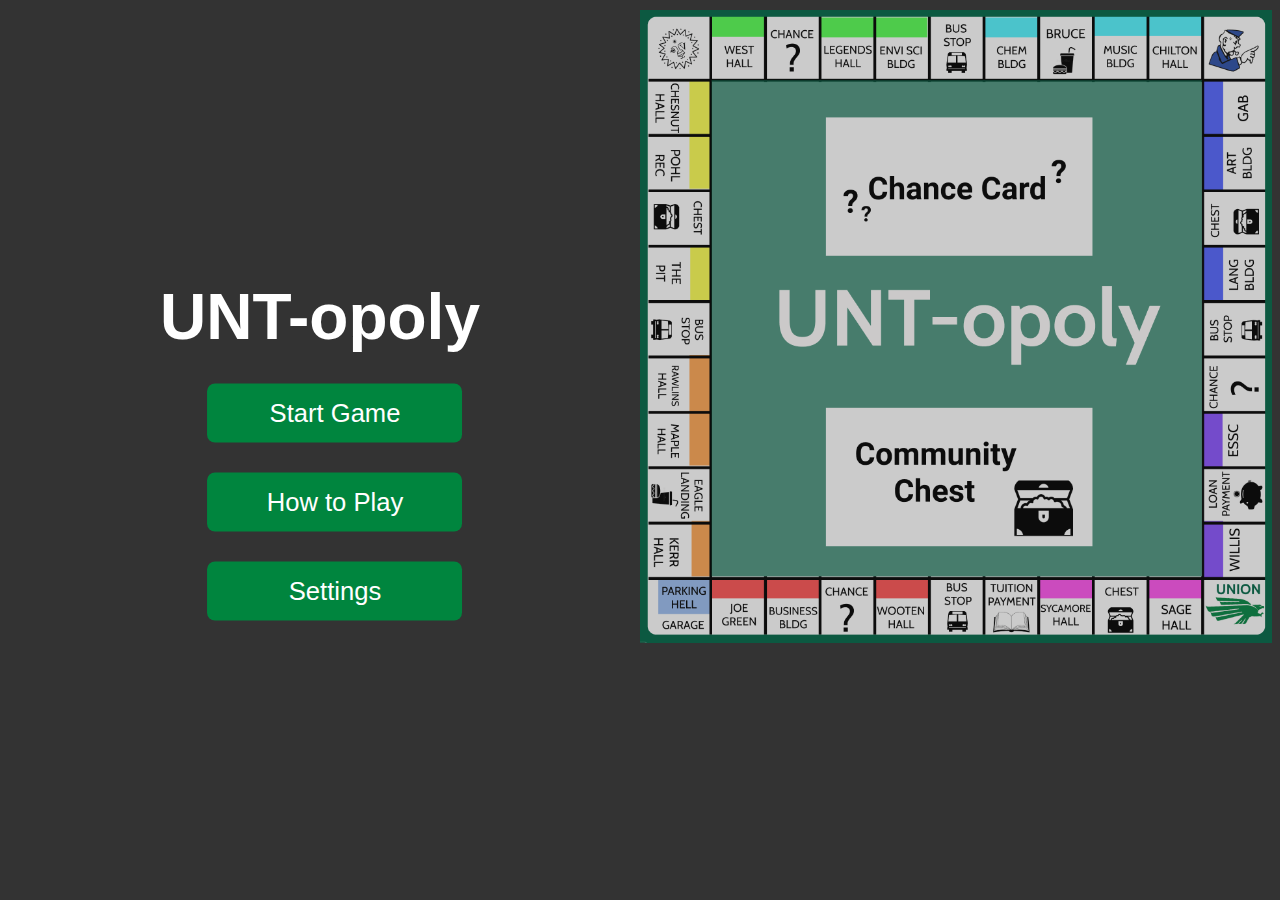
<file: index.html>
<!DOCTYPE html>
<html>
<main>
<head>
  <html lang="en-us">
  <title>UNT-opoly</title>
  <link rel="stylesheet" href="./style.css"/>
  <style>
      body{
        background-color: rgba(0, 0, 0, .8);
    }
  </style>
</head>
  
<body>
  <section class="container">
		<div id="col-1">
      <div class="center">
        <h1>UNT-opoly </h1>
        <a href="game-start.html" class="button2">Start Game</button></a>
        <a href="howToPlay.html" class="button2">How to Play</button></a>
        <a href="settings.html" class="button2">Settings</button></a>
      </div>
		</div>
		
    <div id="col-2">
        <img src="board.PNG" alt="UNT themed monopoly board" style='height: 100%; width: 100%; opacity: 75%; object-fit: contain'/>
		</div>
	</section>
</body>
</main>
</html>
</file>
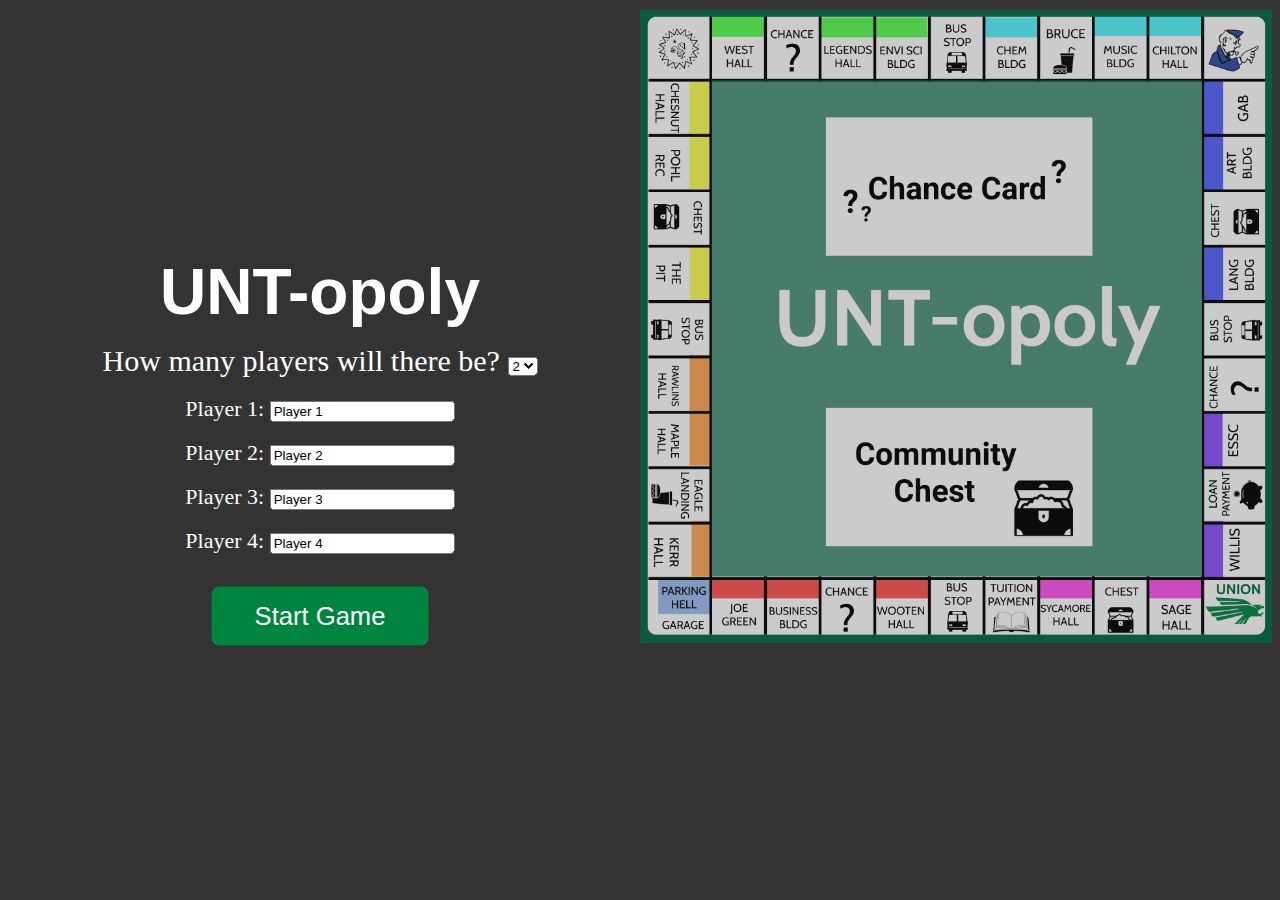
<file: game-start.html>
<!DOCTYPE html>
<html>
<main>
<head>
	<html lang="en-us">
	<title>UNT-opoly</title>
	<script type="text/javascript" src="classes.js"></script>
	<link rel="stylesheet" href="style.css"></head>
	<style>
		body{
		  background-color: rgba(0, 0, 0, .8);
		}
	</style>


<body>
	<div id="start">
<section class="container">
	<div id="col-1">
		<div class="center">
		<h1 id="title" style="color:white; text-align:center">UNT-opoly</h1>
			<div style="color: white; text-align: center; font-size: 30px;">
				<label for="numPlayers">
					How many players will there be?
				</label>
				<select name:"numPlayers" id="numPlayers" title="How many players will there be?">
					<option selected="selected">2</option>
					<option>3</option>
					<option>4</option>
				</select>
			</div>
			<br>
			<div id="p1info" style ="color: white; text-align:center; font-size: 22px;"  >
				<label for="p1Name">
					Player 1: 
				</label>
				<input type="text"  id="p1Name" maxlength="16" value="Player 1"/>
			</div>
			<br>
			<div id="p2info" style ="color: white; text-align:center; font-size: 22px;" >
				<label for="p2Name">
					Player 2: 
				</label>
				<input type="text" id="p2Name" maxlength="16" value="Player 2"/>
			</div>
			<br>
			<div id="p3info" style ="color: white; text-align:center; font-size: 22px;" >
				<label for="p3Name">
					Player 3: 
				</label>
				<input type="text" id="p3Name" maxlength="16" value="Player 3"/>
			</div>
			<br>
			<div id="p4info" style ="color: white; text-align:center; font-size: 22px;" >
				<label for="p4Name">
					Player 4: 
				</label>
				<input type="text" id="p4Name" maxlength="16" value="Player 4"/>
			</div>
			<br>
			<input type="button" class="button2" value="Start Game" onclick="playerSetup(document.getElementById('numPlayers').value);"/>
		</div>
	</div>
	<div id="col-2">
		<img src="board.PNG"  alt="UNT themed monopoly board" style='height: 100%; width: 100%; opacity: 75%; object-fit: contain'/>
	</div>
</section>
</div>
  
<section class="game-container">
	<div id="game">
		<div class "board">
			<img src="board.PNG" style='height: 870px; width: 870px; float: left; object-fit: contain'/>
		</div>
		<div class "info">
			<p id="pl1name" style='font-family: Consolas, "Courier New", monospace; color: white; font-size: 24px; background-color: dimgrey'></p>
			<p id="pl1balance" style='font-family: Consolas, "Courier New", monospace; color: white; font-size: 24px; background-color: dimgrey'></p>
			<p id="pl2name" style='font-family: Consolas, "Courier New", monospace; color: white; font-size: 24px; background-color: dimgrey'></p>
			<p id="pl2balance" style='font-family: Consolas, "Courier New", monospace; color: white; font-size: 24px; background-color: dimgrey'></p>
			<p id="pl3name" style='display: none; font-family: Consolas, "Courier New", monospace; color: white; font-size: 24px; background-color: dimgrey'></p>
			<p id="pl3balance" style='display: none; font-family: Consolas, "Courier New", monospace; color: white; font-size: 24px; background-color: dimgrey'></p>
			<p id="pl4name" style='display: none; font-family: Consolas, "Courier New", monospace; color: white; font-size: 24px; background-color: dimgrey'></p>
			<p id="pl4balance" style='display: none; font-family: Consolas, "Courier New", monospace; color: white; font-size: 24px; background-color: dimgrey'></p>
			
		</div>
		<div class "settings" />
		<div class "dice">
			<button id="d20" onclick="diceRoll()" class="button3">
				<img src="button.png" alt="Roll Dice" />
			</button>
      
      <button onclick="buyHouse()" class="button3">
		      Buy House/Hotel
	    </button>
      
		</div>
		<div class "log" >
			<div id= "log"></div>
			
      <label hidden for="answer">
		    Input:
	    </label>
      <input type="text" placeholder="Y/N" name="answer" id="answer" style='font-family: Consolas, "Courier New", monospace; color: white; font-size: 18px; background-color: dimgrey'>
		</div>
	
	<!-- <img src="board.PNG" style='height: 870px; width: 870px; float: left; object-fit: contain'/>
	
	<label hidden for="answer">
		Input:
	</label>
	<input type="text" placeholder="Y/N" name="answer" id="answer" size="12">
	<button onclick="diceRoll()">
		Roll Dice
	</button>
	<button onclick="buyHouse()">
		Buy House/Hotel
	</button>
	
	<section class="game-container">
		<div id="col-1">
		<div class= "player-info-back"></div> 
		</div>
		<div id="col-2">
			 <div class= "sub-settings-back"></div> 
			 <div class= "dice-button"></div> 
		</div>
		
		<div id= "log"></div>
	</section>-->
	</div>
	</section>
</body>
</main>
</html>
</file>
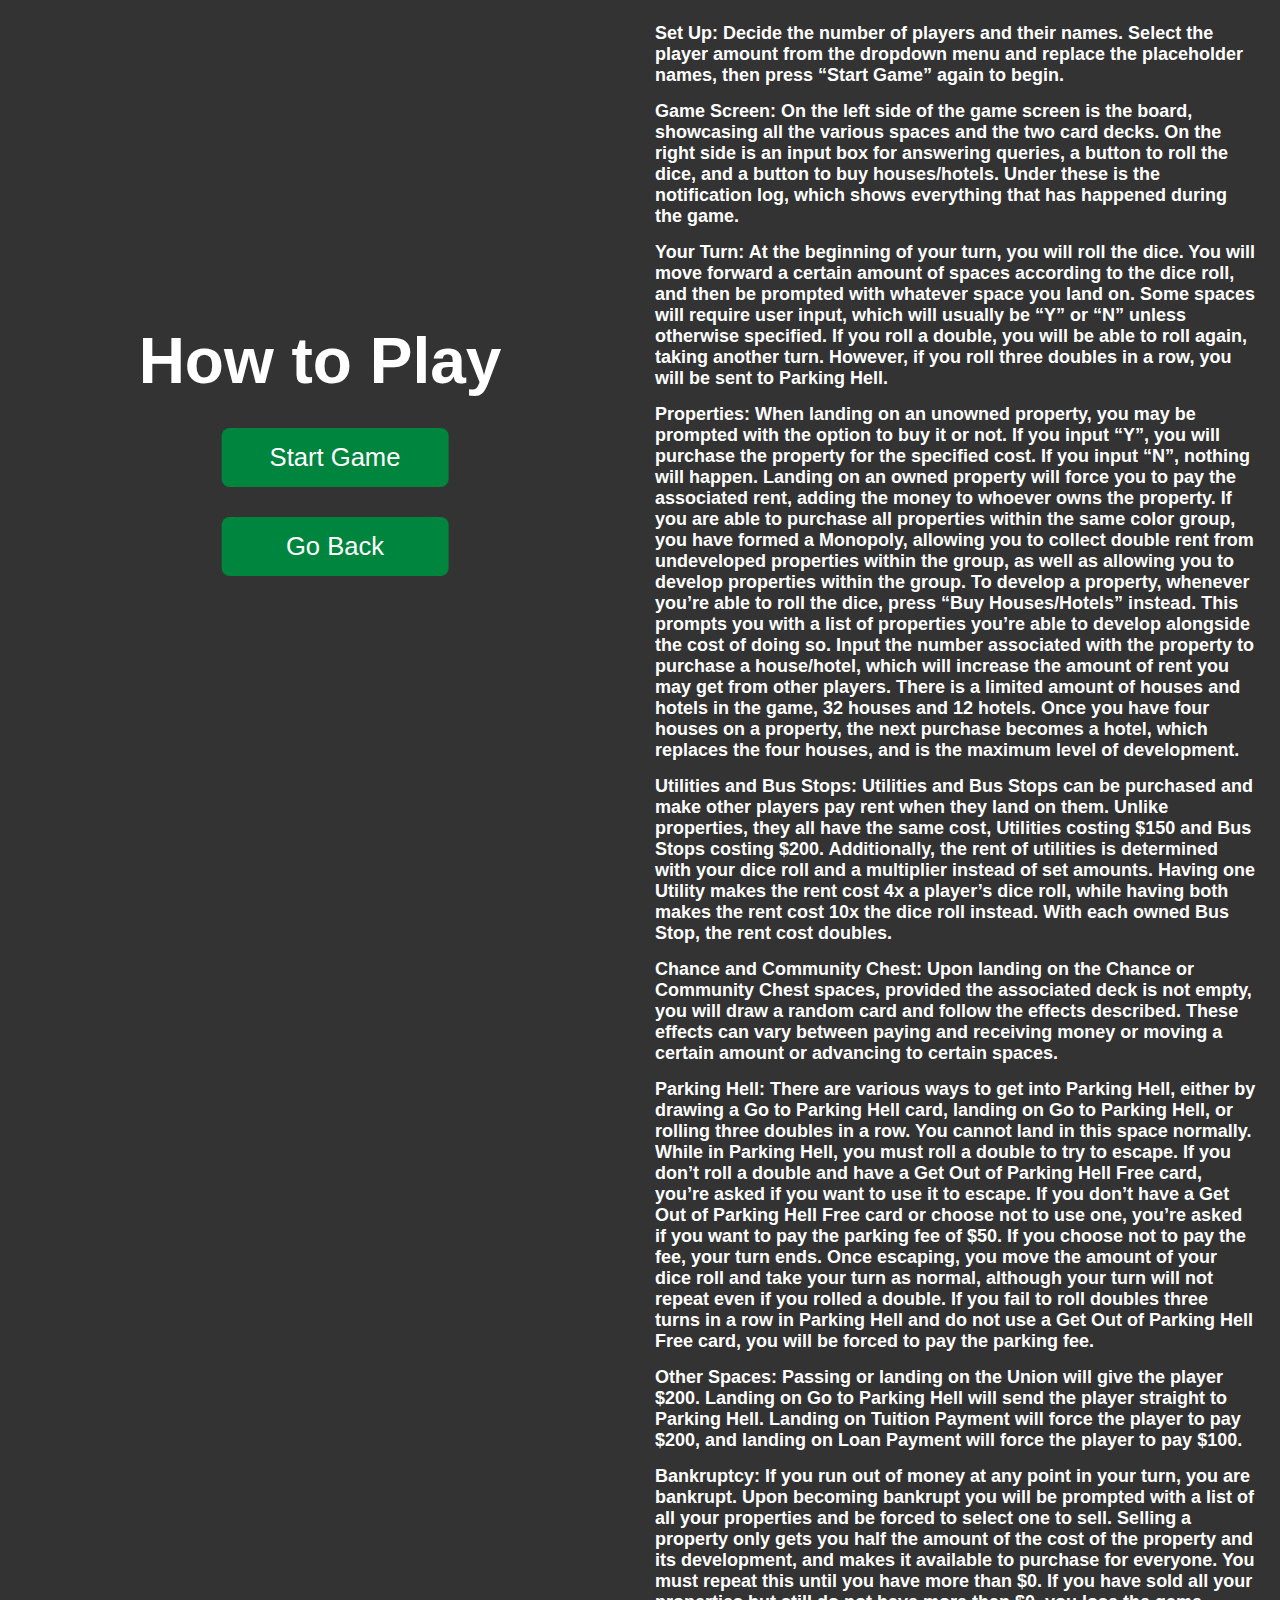
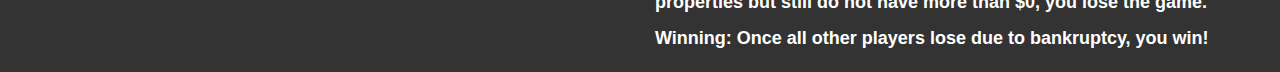
<file: howToPlay.html>
<!DOCTYPE html>
<html>
<main>
<head>
  <html lang="en-us">
  <title>How to Play</title>
  <link rel="stylesheet" href="./style.css"/>
  <style>
      body{
        background-color: rgba(0, 0, 0, .8);
    }
  </style>
</head>
  
<body>
   <section class="container">
		<div id="col-1">
      <div class="center">
		  <h1> How to Play </h1>
      <a href="game-start.html" class="button2">Start Game</button></a>
      <a href="index.html" class="button2">Go Back</button></a>
      
      </div>
      <br>
           
		</div>
   
		<div id="col-2">
	<h2> 
	Set Up: Decide the number of players and their names. Select the player amount from the dropdown menu and replace the placeholder names, then press “Start Game” again to begin.
</h2>
	<h2> Game Screen: On the left side of the game screen is the board, showcasing all the various spaces and the two card decks. On the right side is an input box for answering queries, a button to roll the dice, and a button to buy houses/hotels. Under these is the notification log, which shows everything that has happened during the game.
</h2>
	<h2> Your Turn: At the beginning of your turn, you will roll the dice. You will move forward a certain amount of spaces according to the dice roll, and then be prompted with whatever space you land on. Some spaces will require user input, which will usually be “Y” or “N” unless otherwise specified.
If you roll a double, you will be able to roll again, taking another turn. However, if you roll three doubles in a row, you will be sent to Parking Hell.
</h2>
	<h2> Properties: When landing on an unowned property, you may be prompted with the option to buy it or not. If you input “Y”, you will purchase the property for the specified cost. If you input “N”, nothing will happen. 
Landing on an owned property will force you to pay the associated rent, adding the money to whoever owns the property.
	If you are able to purchase all properties within the same color group, you have formed a Monopoly, allowing you to collect double rent from undeveloped properties within the group, as well as allowing you to develop properties within the group.
	To develop a property, whenever you’re able to roll the dice, press “Buy Houses/Hotels” instead. This prompts you with a list of properties you’re able to develop alongside the cost of doing so. Input the number associated with the property to purchase a house/hotel, which will increase the amount of rent you may get from other players. There is a limited amount of houses and hotels in the game, 32 houses and 12 hotels. Once you have four houses on a property, the next purchase becomes a hotel, which replaces the four houses, and is the maximum level of development.
</h2>
	<h2> Utilities and Bus Stops: Utilities and Bus Stops can be purchased and make other players pay rent when they land on them. Unlike properties, they all have the same cost, Utilities costing $150 and Bus Stops costing $200. Additionally, the rent of utilities is determined with your dice roll and a multiplier instead of set amounts.
Having one Utility makes the rent cost 4x a player’s dice roll, while having both makes the rent cost 10x the dice roll instead. With each owned Bus Stop, the rent cost doubles.
</h2>
	<h2> Chance and Community Chest: Upon landing on the Chance or Community Chest spaces, provided the associated deck is not empty, you will draw a random card and follow the effects described. These effects can vary between paying and receiving money or moving a certain amount or advancing to certain spaces.
</h2>
	<h2> Parking Hell: There are various ways to get into Parking Hell, either by drawing a Go to Parking Hell card, landing on Go to Parking Hell, or rolling three doubles in a row. You cannot land in this space normally.
	While in Parking Hell, you must roll a double to try to escape. If you don’t roll a double and have a Get Out of Parking Hell Free card, you’re asked if you want to use it to escape. If you don’t have a Get Out of Parking Hell Free card or choose not to use one, you’re asked if you want to pay the parking fee of $50. If you choose not to pay the fee, your turn ends.
	Once escaping, you move the amount of your dice roll and take your turn as normal, although your turn will not repeat even if you rolled a double.
	If you fail to roll doubles three turns in a row in Parking Hell and do not use a Get Out of Parking Hell Free card, you will be forced to pay the parking fee.
</h2>
	<h2> Other Spaces: Passing or landing on the Union will give the player $200.
	Landing on Go to Parking Hell will send the player straight to Parking Hell.
	Landing on Tuition Payment will force the player to pay $200, and landing on Loan Payment will force the player to pay $100.
</h2>
	<h2> Bankruptcy: If you run out of money at any point in your turn, you are bankrupt. Upon becoming bankrupt you will be prompted with a list of all your properties and be forced to select one to sell. Selling a property only gets you half the amount of the cost of the property and its development, and makes it available to purchase for everyone. You must repeat this until you have more than $0.
	If you have sold all your properties but still do not have more than $0, you lose the game.
</h2>
	<h2> Winning: Once all other players lose due to bankruptcy, you win!
</h2>
      <!-- <img src="board.PNG"  alt="UNT themed monopoly board" style='height: 100%; width: 100%; opacity: 75%; object-fit: contain'/>-->
		</div>
	
	</section>
</body>
</main>
</html>
</file>
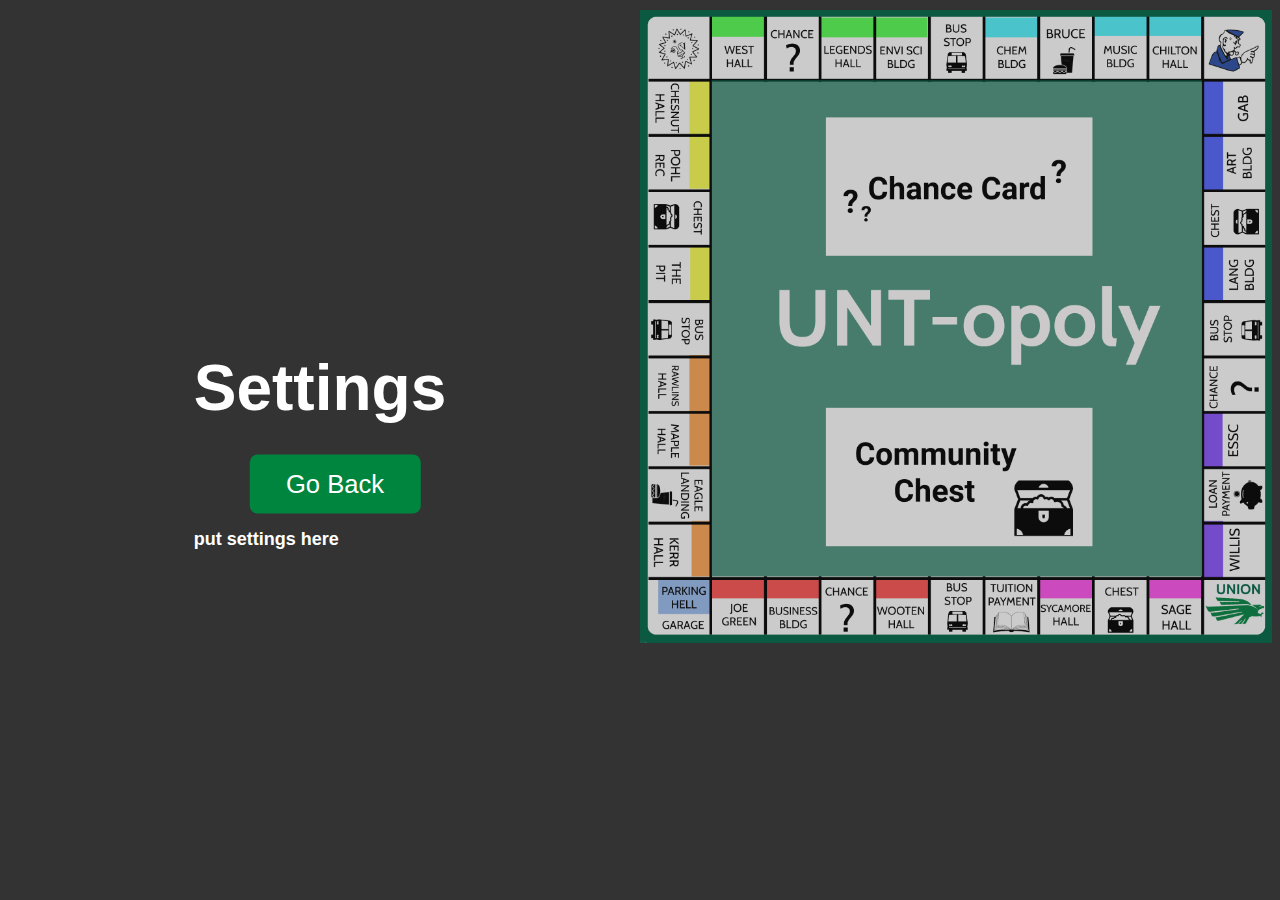
<file: settings.html>
<!DOCTYPE html>
<html>
<main>
<head>
  <html lang="en-us">
  <link rel="stylesheet" href="./style.css"/>
  <style>
      body{
        background-color: rgba(0, 0, 0, .8);
    }
  </style>
</head>
  
<body>
   <section class="container">
		<div id="col-1">
			<div class="center">
				<h1> Settings </h1>
				<a href="index.html" class="button2">Go Back</button></a>
				<br>
		  		<h2>put settings here</h2>
			</div>
		</div>
		
		<div id="col-2">
		  <img src="board.PNG" style='height: 100%; width: 100%; opacity: 75%; object-fit: contain'/>
		</div>
	</section>
</body>
</main>
</html>
</file>
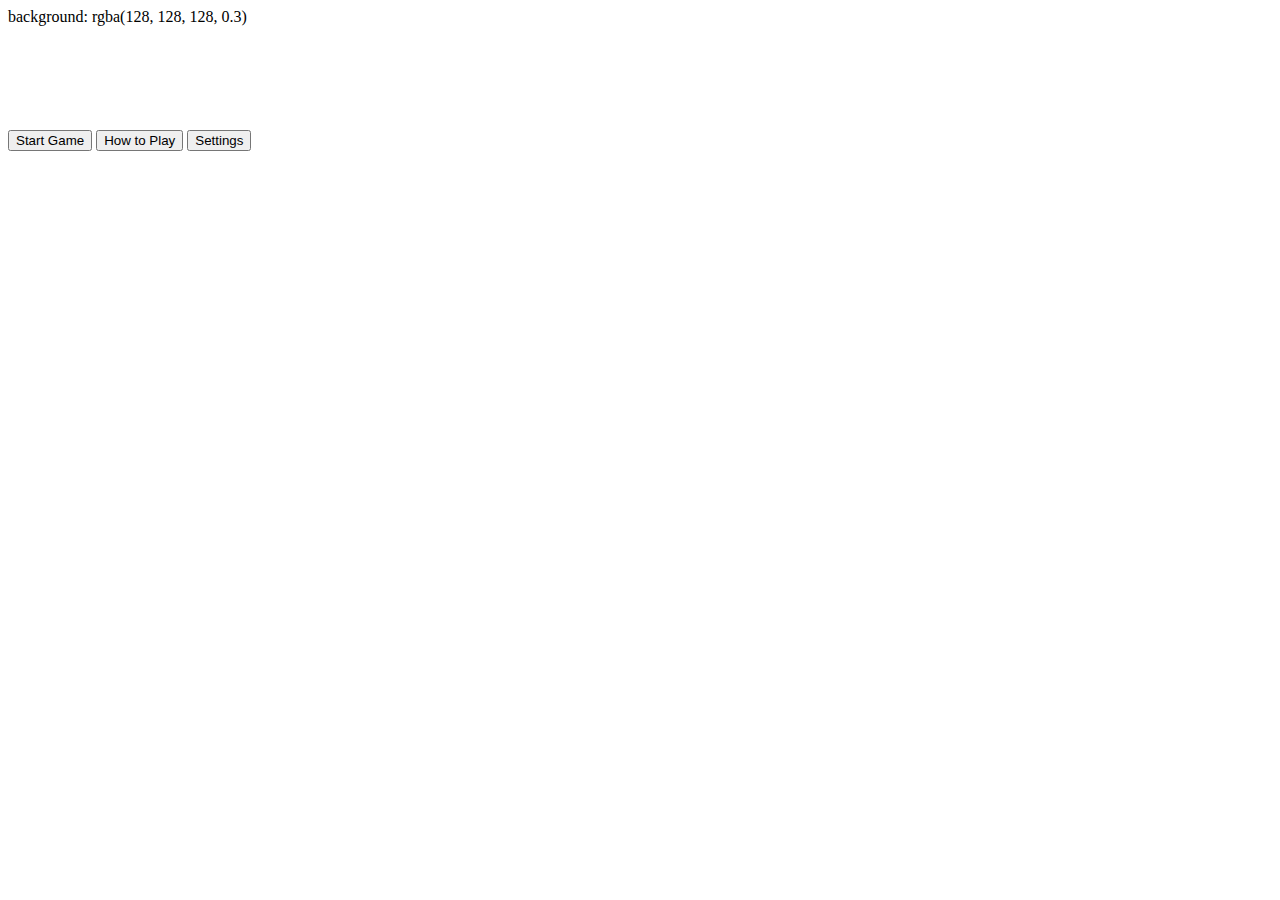
<file: start-menu.html>
<!DOCTYPE html>
<html>
<head>
  <link rel="stylesheet" href="./style.css"/>
</head>
  
<body>
  background: rgba(128, 128, 128, 0.3)
  <div id="gamescreenimage">
  
  <h1> UNT-opoly </h1>
  <button class="button">Start Game</button>
  <button class="button">How to Play</button>
  <button class="button">Settings</button>

</body>
</html>
</file>
<file: style.css>
html{
    overflow-y: scroll; 
  }
  h1{
    text-align: center;
    color: white; 
    font-size: 5vw;
    margin: 15px;
    display: block;
    font-family: Verdana, Arial, sans-serif;
  }

 h2{
    color: white; 
    font-size: 18px;
    margin: 15px;
    display: block;
    font-family: Verdana, Arial, sans-serif;
  }

  p{
    color: white;
    margin-top: 2px;
    margin-bottom: 2px;
  }
 
  .button2 {
    background-color: #00853E;
    border: none;
    color: white;
    padding: 15px 15px;
    text-align: center;
    text-decoration: none;
    display: block;
    font-size: 2vw;
    margin: 15px 25%;
    width: 50%;
    cursor: pointer;
    border-radius: 8px;
    float: left;
    font-family: Verdana, Arial, sans-serif;
  }

  .button3 {
    background-color: dimgrey;
    border: none;
    color: white;
    padding: 15px 15px;
    text-align: center;
    text-decoration: none;
    display: block;
    font-size: 2vw;
    margin: 15px 15px;
    cursor: pointer;
    border-radius: 8px;
    font-family: Verdana, Arial, sans-serif;
  }

/*
 -figure out how to make height of button bigger
 -remove resizability functionality for now
 .button-dice{
    background-color: white;
    border: none;
    color: black;
    padding: 4% 0px;
    text-align: center;
    text-decoration: none;
    display: block;
    font-size: 2vw;
    margin: 30% 4%;
    cursor: pointer;
    width: 10%;
    float: right;
 }
*/

.player-info-back {
  height: 550px;
  width: 480px;
  background-color: white;
  /*float: left;
  shape-margin: 30px;*/ 
}

.sub-settings-back {
  height: 250px;
  width: 260px;
  background-color: white;
  /*float: right;
  shape-margin: 142px;*/
}

.dice-button{
  height: 270px;
  width: 260px;
  background-color: white;
  /*float: right;
  shape-margin: 142px;*/
}

.notifications-back {
  height: 238px;
  width: 764px;
  background-color: white;
  /*shape-margin: 364px; */
}

.container {
  display: flex;
}

.game-container{
  display: flex;
  float: right;
}

#col-1 {
  flex: 1;
}

#col-2 {
  flex: 1;
}
.center {
  margin: 0;
  position: absolute;
  top: 50%;
  left: 25%;
  -ms-transform: translate(-50%, -50%);
  transform: translate(-50%, -50%);
}

#game {
	display: none;
  	grid-template-columns: repeat(4, 1fr);
 	 gap: 10px;
  	grid-auto-rows: minmax(100px, auto);
  background-color: rgba(0, 123, 60, .8);
	border: 2px solid black;
	border-spacing: 3px;
	margin: 25px;
	float: left;
}
#start {
	display: inline;
	
}

#log {
  display: flex;
  flex-direction: column;
	width: 600px;
	height: 307px;
	margin: 0px;
	padding-left: 1px;
	border: 4px solid gray;
	font-family: Consolas, "Courier New", monospace;
	font-size: 18px;
	background-color: dimgrey;
	color: white;
	overflow-y: scroll;
}

/* .game{
	display: none;
  	grid-template-columns: repeat(4, 1fr);
 	 gap: 10px;
  	grid-auto-rows: minmax(100px, auto);
}*/

.board{
	grid-column: 1/2;
	grid-row: 1/2;
}

.info{
	grid-column: 3;
	grid-row: 1;
}

.settings{
	grid-column: 4;
	grid-row: 1;
}

.dice{
	grid-column: 4;
	grid-row: 2;
}

.log{
	grid-column: 3/4;
	grid-row: 3;
	
}
</file>
